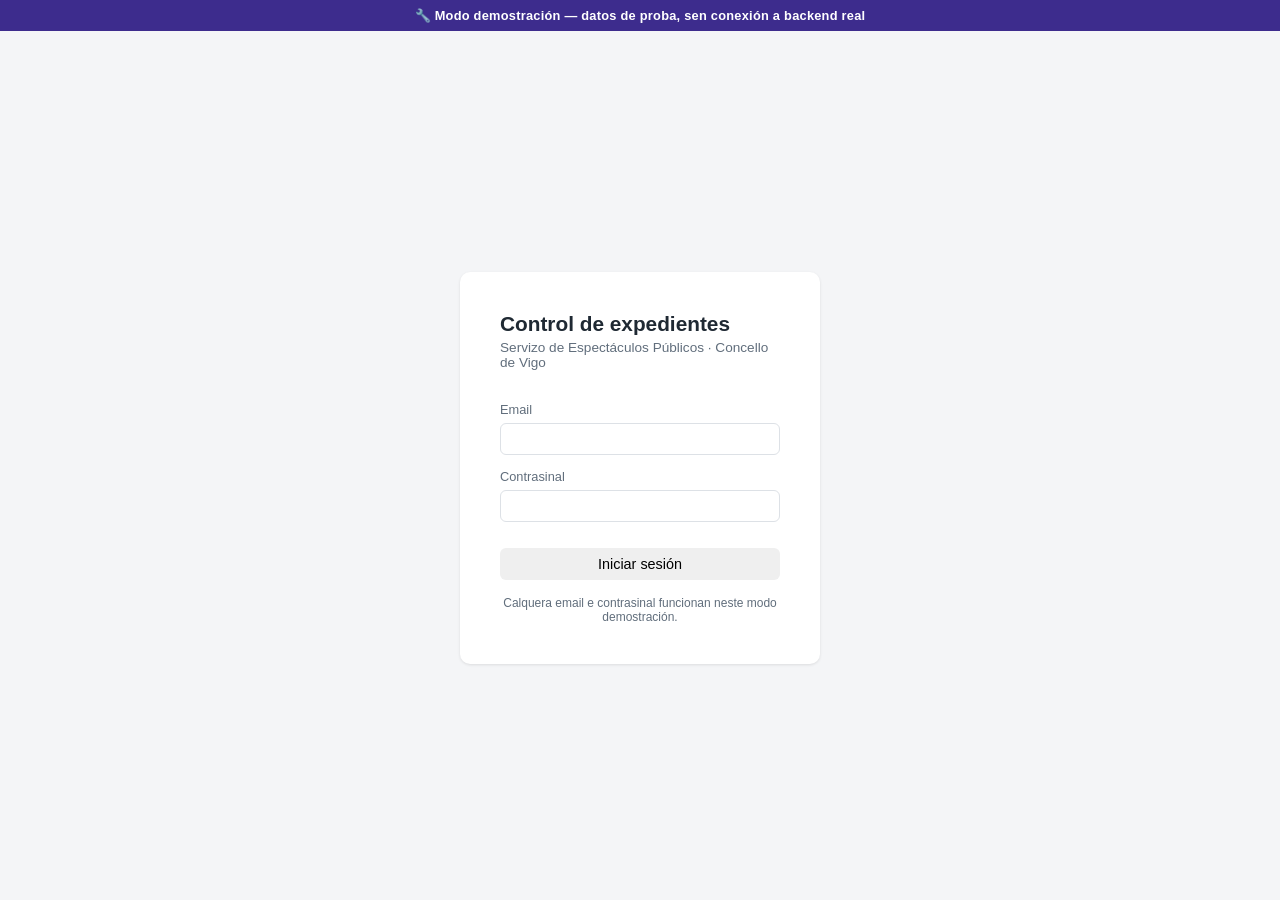
<file: index.html>
<!DOCTYPE html>
<html lang="gl">
<head>
<meta charset="UTF-8">
<meta name="viewport" content="width=device-width, initial-scale=1.0">
<title>Acceso — Control de expedientes</title>
<link rel="stylesheet" href="style.css">
</head>
<body data-page="login" class="pantalla-login">
  <div class="banner-demo">🔧 Modo demostración — datos de proba, sen conexión a backend real</div>
  <div class="tarjeta-login">
    <h1>Control de expedientes</h1>
    <p class="subtitulo">Servizo de Espectáculos Públicos · Concello de Vigo</p>
    <form id="form-login">
      <label for="email">Email</label>
      <input type="email" id="email" name="email" required autocomplete="username">

      <label for="password">Contrasinal</label>
      <input type="password" id="password" name="password" required autocomplete="current-password">

      <button type="submit">Iniciar sesión</button>
      <p id="error-login" class="mensaje-error" hidden></p>
    </form>
    <p class="nota-demo">Calquera email e contrasinal funcionan neste modo demostración.</p>
  </div>
  <script src="app.js"></script>
</body>
</html>
</file>
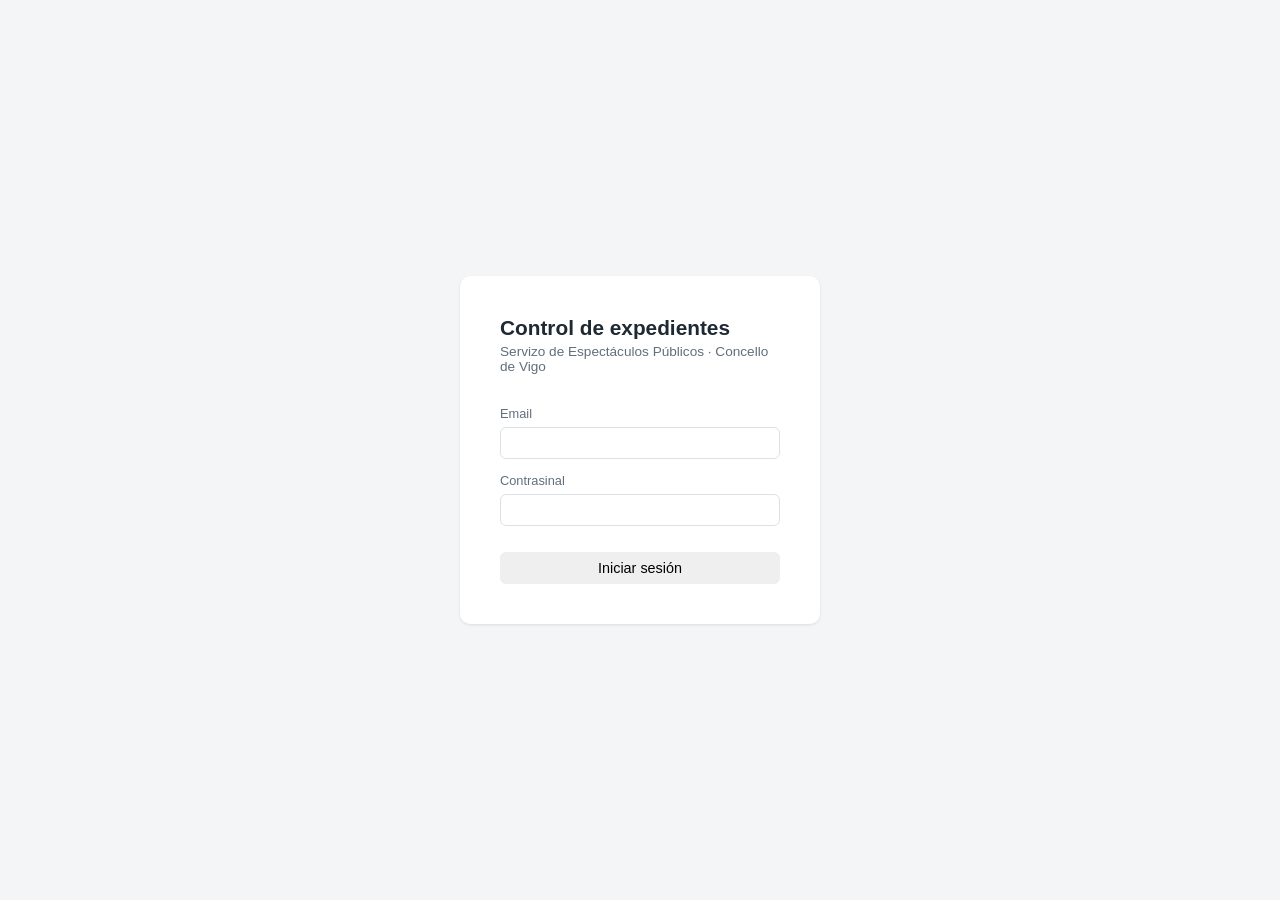
<file: expedientes_app/frontend/index.html>
<!DOCTYPE html>
<html lang="gl">
<head>
<meta charset="UTF-8">
<meta name="viewport" content="width=device-width, initial-scale=1.0">
<title>Acceso — Control de expedientes</title>
<link rel="stylesheet" href="style.css">
</head>
<body data-page="login" class="pantalla-login">
  <div class="tarjeta-login">
    <h1>Control de expedientes</h1>
    <p class="subtitulo">Servizo de Espectáculos Públicos · Concello de Vigo</p>
    <form id="form-login">
      <label for="email">Email</label>
      <input type="email" id="email" name="email" required autocomplete="username">

      <label for="password">Contrasinal</label>
      <input type="password" id="password" name="password" required autocomplete="current-password">

      <button type="submit">Iniciar sesión</button>
      <p id="error-login" class="mensaje-error" hidden></p>
    </form>
  </div>
  <script src="app.js"></script>
</body>
</html>
</file>
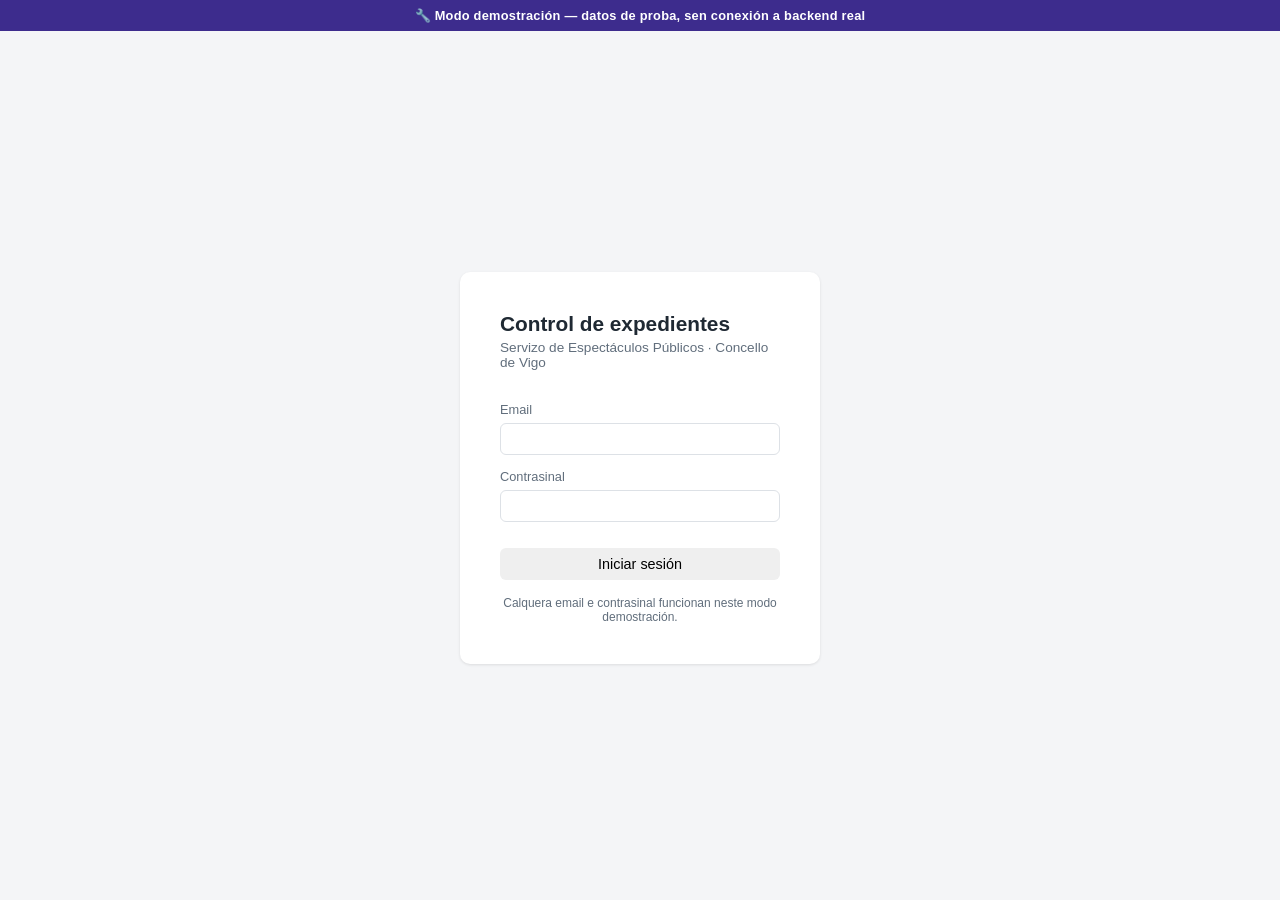
<file: expediente.html>
<!DOCTYPE html>
<html lang="gl">
<head>
<meta charset="UTF-8">
<meta name="viewport" content="width=device-width, initial-scale=1.0">
<title>Expediente — Control de expedientes</title>
<link rel="stylesheet" href="style.css">
</head>
<body data-page="expediente">
  <div class="banner-demo">🔧 Modo demostración — datos de proba, sen conexión a backend real</div>
  <header class="cabeceira">
    <h1><a href="panel.html" class="ligazon-volver">&larr;</a> Ficha de expediente</h1>
    <div class="cabeceira-dereita">
      <span id="usuario-actual"></span>
      <button id="btn-logout" class="boton-secundario">Saír</button>
    </div>
  </header>

  <main class="ficha-expediente">
    <div id="alerta-incompleto" class="alerta-incompleto" hidden></div>

    <section class="datos-expediente">
      <h2 id="titulo-expediente"></h2>
      <dl class="lista-datos">
        <dt>Interesado</dt><dd id="dato-interesado"></dd>
        <dt>Asunto</dt><dd id="dato-asunto"></dd>
        <dt>Ubicación</dt><dd id="dato-ubicacion"></dd>
        <dt>Data expediente</dt><dd id="dato-fecha-expediente"></dd>
        <dt>Estado orixe</dt><dd id="dato-estado-origen"></dd>
        <dt>Situación</dt><dd id="dato-situacion"></dd>
        <dt>Data creación na app</dt><dd id="dato-fecha-creacion"></dd>
      </dl>
    </section>

    <section class="edicion-expediente">
      <h2>Xestión</h2>
      <form id="form-expediente">
        <label for="campo-fase">Fase</label>
        <select id="campo-fase"></select>

        <label for="campo-documentacion">Documentación pendente</label>
        <select id="campo-documentacion"></select>

        <label for="campo-fecha-inicio">Data inicio evento</label>
        <input type="text" id="campo-fecha-inicio" placeholder="dd/mm/aaaa" inputmode="numeric" maxlength="10" autocomplete="off">

        <label for="campo-fecha-fin">Data fin evento</label>
        <input type="text" id="campo-fecha-fin" placeholder="dd/mm/aaaa" inputmode="numeric" maxlength="10" autocomplete="off">

        <label for="campo-tecnico">Técnico asignado</label>
        <select id="campo-tecnico"></select>

        <label for="campo-juridico">Xurídico asignado</label>
        <select id="campo-juridico"></select>

        <button type="submit" class="boton-primario">Gardar cambios</button>
        <p id="mensaje-gardado" class="mensaje-ok" hidden></p>
      </form>
    </section>

    <section class="historico-expediente">
      <h2>Histórico de cambios</h2>
      <ul id="lista-historico"></ul>
    </section>
  </main>

  <script src="app.js"></script>
</body>
</html>
</file>
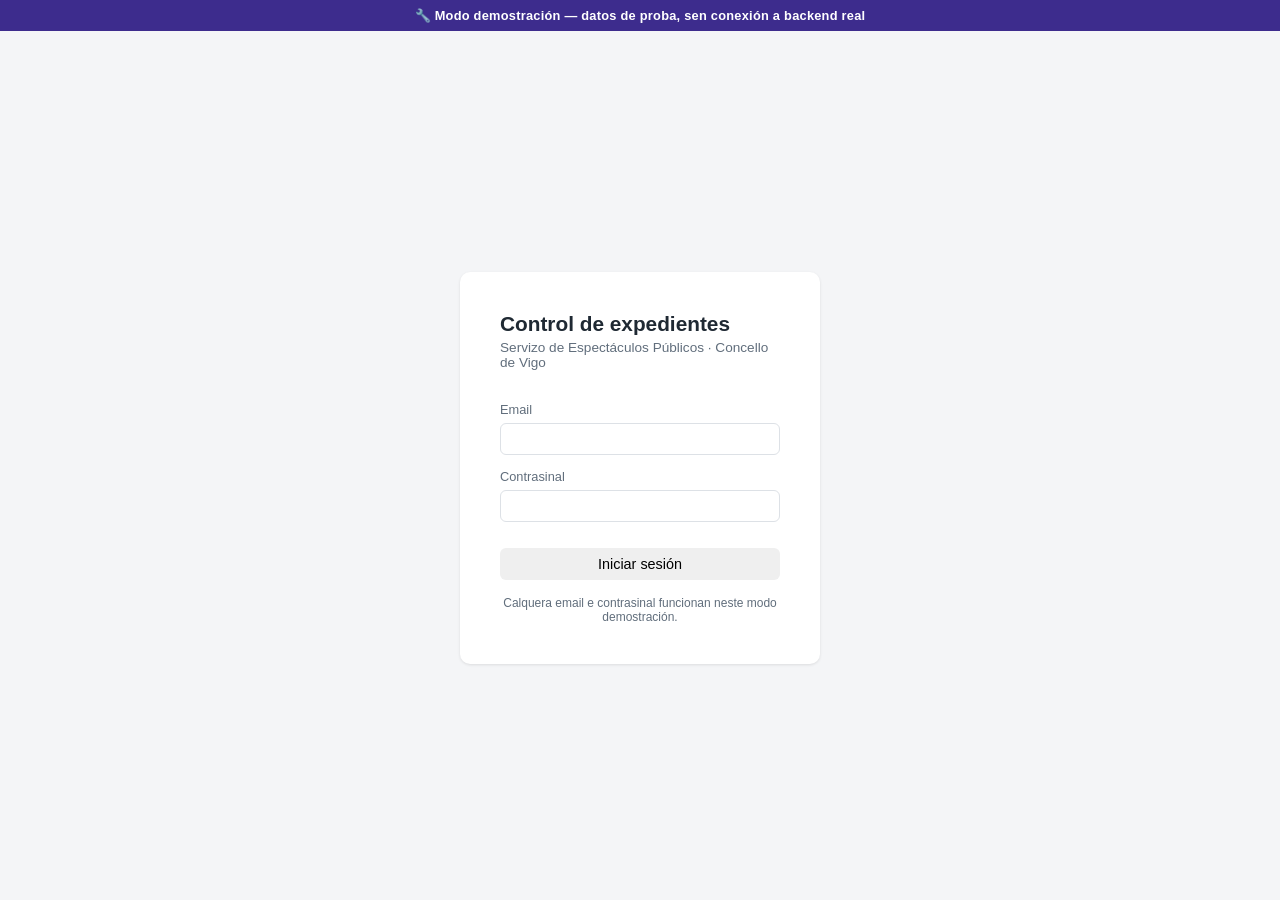
<file: panel.html>
<!DOCTYPE html>
<html lang="gl">
<head>
<meta charset="UTF-8">
<meta name="viewport" content="width=device-width, initial-scale=1.0">
<title>Panel — Control de expedientes</title>
<link rel="stylesheet" href="style.css">
</head>
<body data-page="panel">
  <div class="banner-demo">🔧 Modo demostración — datos de proba, sen conexión a backend real</div>
  <header class="cabeceira">
    <h1>Control de expedientes</h1>
    <div class="cabeceira-dereita">
      <span id="usuario-actual"></span>
      <button id="btn-logout" class="boton-secundario">Saír</button>
    </div>
  </header>

  <section class="barra-ferramentas">
    <div class="grupo-vista">
      <button id="btn-vista-kanban" class="boton-vista activo" data-vista="kanban">Kanban</button>
      <button id="btn-vista-tabla" class="boton-vista" data-vista="tabla">Táboa</button>
    </div>

    <div class="grupo-filtros">
      <select id="filtro-rapido">
        <option value="todos">Todos</option>
        <option value="mios">Os meus expedientes</option>
        <option value="incompletos">Incompletos</option>
        <option value="doc-pendente">Con doc. pendente</option>
      </select>
      <input type="search" id="buscador" placeholder="Buscar por nº de expediente ou asunto...">
    </div>

    <div class="grupo-acciones">
      <button id="btn-importar" class="boton-primario">Importar CSV</button>
    </div>
  </section>

  <main id="vista-kanban" class="vista">
    <div id="banda-agenda" class="banda-agenda"></div>
    <div class="corpo-kanban">
      <div id="taboleiro-kanban" class="taboleiro-kanban"></div>
      <aside class="panel-lateral panel-lateral-kanban">
        <h2>Próximos eventos</h2>

        <h3 id="titulo-proximos-7">Próximos 7 días</h3>
        <ul id="resumo-proximos-7"></ul>

        <h3 id="titulo-proximos-15">Próximos 15 días</h3>
        <ul id="resumo-proximos-15"></ul>

        <h3 id="titulo-proximos-30">Próximos 30 días</h3>
        <ul id="resumo-proximos-30"></ul>
      </aside>
    </div>
  </main>

  <main id="vista-tabla" class="vista" hidden>
    <div class="contedor-tabla">
      <table id="tabla-expedientes">
        <thead>
          <tr>
            <th data-orden="fecha_inicio_evento">Data evento</th>
            <th data-orden="expediente">Expediente</th>
            <th data-orden="asunto">Asunto</th>
            <th data-orden="fase">Fase</th>
            <th data-orden="documentacion_pendiente">Doc. pendente</th>
            <th data-orden="tecnico">Técnico</th>
            <th data-orden="juridico">Xurídico</th>
          </tr>
        </thead>
        <tbody id="corpo-tabla"></tbody>
      </table>
    </div>
    <aside class="panel-lateral">
      <h2>Resumo por fase</h2>
      <ul id="resumo-fases"></ul>
      <h2>Próximos 7 días</h2>
      <ul id="resumo-proximos"></ul>
    </aside>
  </main>

  <div id="modal-importar" class="modal" hidden>
    <div class="modal-contido">
      <h2>Importar CSV</h2>
      <input type="file" id="ficheiro-csv" accept=".csv">
      <div class="modal-accions">
        <button id="btn-cancelar-importar" class="boton-secundario">Cancelar</button>
        <button id="btn-confirmar-importar" class="boton-primario">Importar</button>
      </div>
      <div id="resultado-importacion"></div>
    </div>
  </div>

  <script src="app.js"></script>
</body>
</html>
</file>
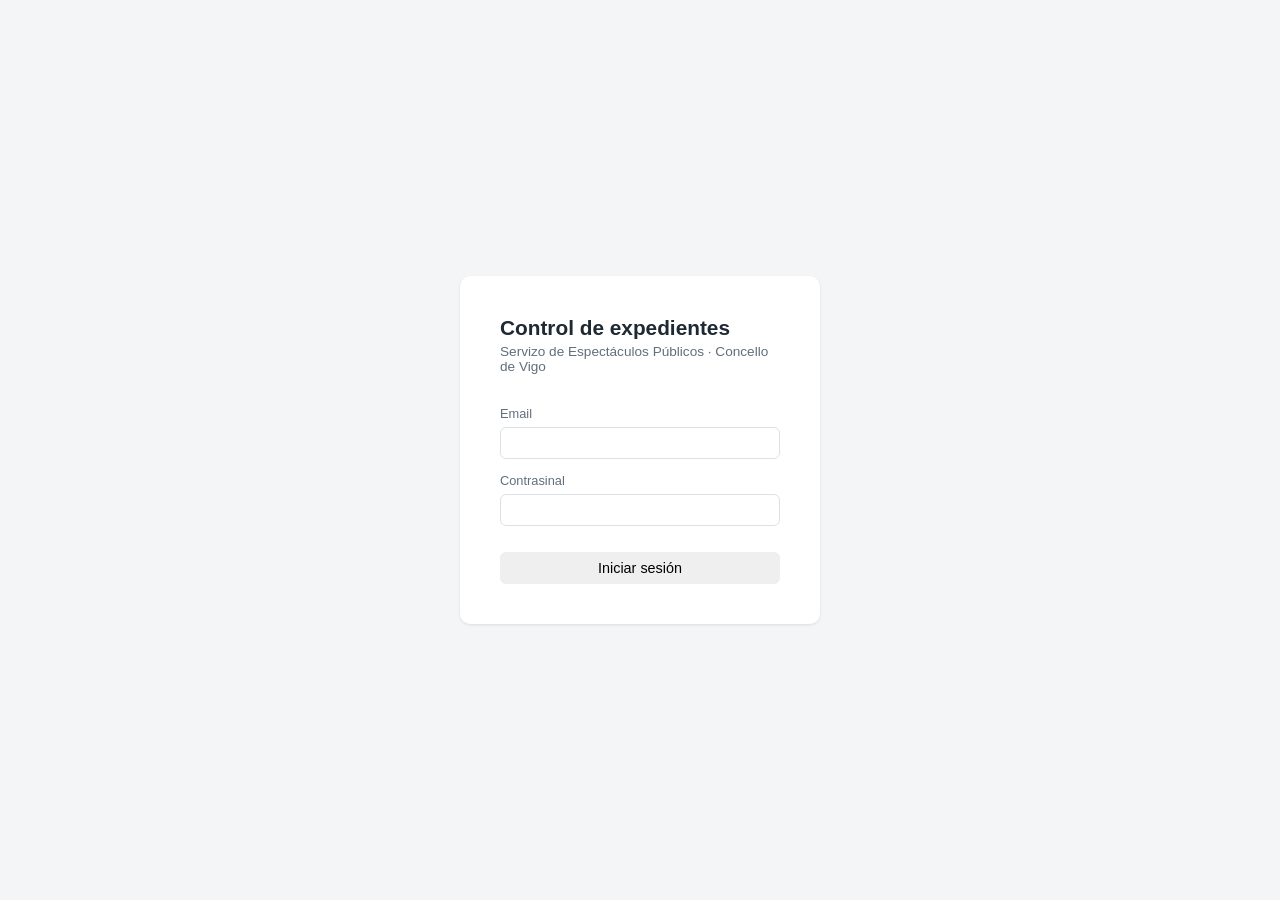
<file: expedientes_app/frontend/expediente.html>
<!DOCTYPE html>
<html lang="gl">
<head>
<meta charset="UTF-8">
<meta name="viewport" content="width=device-width, initial-scale=1.0">
<title>Expediente — Control de expedientes</title>
<link rel="stylesheet" href="style.css">
</head>
<body data-page="expediente">
  <header class="cabeceira">
    <h1><a href="panel.html" class="ligazon-volver">&larr;</a> Ficha de expediente</h1>
    <div class="cabeceira-dereita">
      <span id="usuario-actual"></span>
      <button id="btn-logout" class="boton-secundario">Saír</button>
    </div>
  </header>

  <main class="ficha-expediente">
    <div id="alerta-incompleto" class="alerta-incompleto" hidden></div>

    <section class="datos-expediente">
      <h2 id="titulo-expediente"></h2>
      <dl class="lista-datos">
        <dt>Interesado</dt><dd id="dato-interesado"></dd>
        <dt>Asunto</dt><dd id="dato-asunto"></dd>
        <dt>Ubicación</dt><dd id="dato-ubicacion"></dd>
        <dt>Data expediente</dt><dd id="dato-fecha-expediente"></dd>
        <dt>Estado orixe</dt><dd id="dato-estado-origen"></dd>
        <dt>Situación</dt><dd id="dato-situacion"></dd>
        <dt>Data creación na app</dt><dd id="dato-fecha-creacion"></dd>
      </dl>
    </section>

    <section class="edicion-expediente">
      <h2>Xestión</h2>
      <form id="form-expediente">
        <label for="campo-fase">Fase</label>
        <select id="campo-fase"></select>

        <label for="campo-documentacion">Documentación pendente</label>
        <select id="campo-documentacion"></select>

        <label for="campo-fecha-inicio">Data inicio evento</label>
        <input type="text" id="campo-fecha-inicio" placeholder="dd/mm/aaaa" inputmode="numeric" maxlength="10" autocomplete="off">

        <label for="campo-fecha-fin">Data fin evento</label>
        <input type="text" id="campo-fecha-fin" placeholder="dd/mm/aaaa" inputmode="numeric" maxlength="10" autocomplete="off">

        <label for="campo-tecnico">Técnico asignado</label>
        <select id="campo-tecnico"></select>

        <label for="campo-juridico">Xurídico asignado</label>
        <select id="campo-juridico"></select>

        <button type="submit" class="boton-primario">Gardar cambios</button>
        <p id="mensaje-gardado" class="mensaje-ok" hidden></p>
      </form>
    </section>

    <section class="historico-expediente">
      <h2>Histórico de cambios</h2>
      <ul id="lista-historico"></ul>
    </section>
  </main>

  <script src="app.js"></script>
</body>
</html>
</file>
<file: style.css>
:root {
  --cor-fondo: #f4f5f7;
  --cor-tarxeta: #ffffff;
  --cor-texto: #1f2933;
  --cor-texto-suave: #616e7c;
  --cor-borde: #dde1e6;
  --cor-primaria: #1f5eab;
  --cor-primaria-escura: #164272;
  --cor-alerta: #e8730c;
  --cor-alerta-fondo: #fdf0e2;
  --cor-erro: #c0392b;
  --cor-ok: #1f8a45;
  --sombra: 0 1px 3px rgba(0, 0, 0, 0.1);
}

* {
  box-sizing: border-box;
}

body {
  margin: 0;
  font-family: -apple-system, "Segoe UI", Roboto, Helvetica, Arial, sans-serif;
  background: var(--cor-fondo);
  color: var(--cor-texto);
}

a {
  color: var(--cor-primaria);
}

button {
  font-family: inherit;
  cursor: pointer;
  border: none;
  border-radius: 6px;
  padding: 0.5rem 1rem;
  font-size: 0.9rem;
}

.boton-primario {
  background: var(--cor-primaria);
  color: #fff;
}
.boton-primario:hover {
  background: var(--cor-primaria-escura);
}

.boton-secundario {
  background: #fff;
  border: 1px solid var(--cor-borde);
  color: var(--cor-texto);
}
.boton-secundario:hover {
  background: #eceff1;
}

input, select {
  font-family: inherit;
  font-size: 0.9rem;
  padding: 0.45rem 0.6rem;
  border: 1px solid var(--cor-borde);
  border-radius: 6px;
}

/* ---------- Banner de modo demostración ---------- */

body {
  padding-top: 2.25rem;
}

.banner-demo {
  position: fixed;
  top: 0;
  left: 0;
  width: 100%;
  background: #3d2c8d;
  color: #fff;
  text-align: center;
  font-size: 0.8rem;
  font-weight: 600;
  padding: 0.5rem 1rem;
  letter-spacing: 0.02em;
  z-index: 100;
  box-sizing: border-box;
}

.nota-demo {
  color: var(--cor-texto-suave);
  font-size: 0.75rem;
  text-align: center;
  margin: 1rem 0 0;
}

/* ---------- Login ---------- */

.pantalla-login {
  display: flex;
  align-items: center;
  justify-content: center;
  min-height: 100vh;
}

.tarjeta-login {
  background: var(--cor-tarxeta);
  padding: 2.5rem;
  border-radius: 10px;
  box-shadow: var(--sombra);
  width: 100%;
  max-width: 360px;
}

.tarjeta-login h1 {
  margin: 0 0 0.25rem;
  font-size: 1.3rem;
}

.subtitulo {
  color: var(--cor-texto-suave);
  font-size: 0.85rem;
  margin: 0 0 1.5rem;
}

.tarjeta-login form {
  display: flex;
  flex-direction: column;
  gap: 0.35rem;
}

.tarjeta-login label {
  font-size: 0.8rem;
  color: var(--cor-texto-suave);
  margin-top: 0.5rem;
}

.tarjeta-login button {
  margin-top: 1.25rem;
}

.mensaje-error {
  color: var(--cor-erro);
  font-size: 0.85rem;
}

.mensaje-ok {
  color: var(--cor-ok);
  font-size: 0.85rem;
}

/* ---------- Cabeceira / barra de ferramentas ---------- */

.cabeceira {
  display: flex;
  justify-content: space-between;
  align-items: center;
  background: var(--cor-tarxeta);
  padding: 0.9rem 1.5rem;
  border-bottom: 1px solid var(--cor-borde);
}

.cabeceira h1 {
  font-size: 1.1rem;
  margin: 0;
}

.ligazon-volver {
  text-decoration: none;
  margin-right: 0.5rem;
}

.cabeceira-dereita {
  display: flex;
  align-items: center;
  gap: 1rem;
  font-size: 0.85rem;
  color: var(--cor-texto-suave);
}

.barra-ferramentas {
  display: flex;
  flex-wrap: wrap;
  gap: 1rem;
  align-items: center;
  justify-content: space-between;
  padding: 0.75rem 1.5rem;
  background: var(--cor-tarxeta);
  border-bottom: 1px solid var(--cor-borde);
}

.grupo-vista, .grupo-filtros, .grupo-acciones {
  display: flex;
  gap: 0.5rem;
  align-items: center;
}

.boton-vista {
  background: #fff;
  border: 1px solid var(--cor-borde);
  color: var(--cor-texto-suave);
}
.boton-vista.activo {
  background: var(--cor-primaria);
  color: #fff;
  border-color: var(--cor-primaria);
}

#buscador {
  min-width: 260px;
}

/* ---------- Banda de axenda ---------- */

.banda-agenda {
  display: flex;
  gap: 0.75rem;
  overflow-x: auto;
  padding: 1rem 1.5rem;
  background: var(--cor-tarxeta);
  border-bottom: 1px solid var(--cor-borde);
}

.tarxeta-axenda {
  flex: 0 0 auto;
  min-width: 180px;
  background: var(--cor-fondo);
  border-radius: 8px;
  padding: 0.6rem 0.8rem;
  border-left: 4px solid var(--cor-primaria);
  font-size: 0.8rem;
}

.tarxeta-axenda.incompleto {
  border-left-color: var(--cor-alerta);
  background: var(--cor-alerta-fondo);
}

.tarxeta-axenda .data {
  font-weight: 600;
}

/* ---------- Kanban ---------- */

.corpo-kanban {
  display: flex;
  gap: 1rem;
  align-items: flex-start;
  padding: 0 1.5rem 1.5rem;
}

.taboleiro-kanban {
  flex: 1;
  display: flex;
  gap: 1rem;
  padding: 1.5rem 0;
  overflow-x: auto;
  align-items: flex-start;
  min-width: 0;
}

.panel-lateral-kanban {
  flex: 0 0 260px;
  margin-top: 1.5rem;
  max-height: calc(100vh - 260px);
  overflow-y: auto;
}

.panel-lateral-kanban h3 {
  font-size: 0.78rem;
  margin: 0.9rem 0 0.4rem;
  color: var(--cor-texto-suave);
  text-transform: uppercase;
  letter-spacing: 0.03em;
}

.panel-lateral-kanban ul {
  list-style: none;
  margin: 0 0 0.5rem;
  padding: 0;
  font-size: 0.82rem;
}

.panel-lateral-kanban li {
  display: flex;
  justify-content: space-between;
  gap: 0.5rem;
  padding: 0.25rem 0;
  border-bottom: 1px dashed var(--cor-borde);
  cursor: pointer;
}

.panel-lateral-kanban li:hover {
  color: var(--cor-primaria);
}

.columna-kanban {
  flex: 0 0 260px;
  background: #eceff1;
  border-radius: 8px;
  padding: 0.75rem;
  max-height: calc(100vh - 260px);
  overflow-y: auto;
}

.columna-kanban h3 {
  font-size: 0.85rem;
  margin: 0 0 0.75rem;
  color: var(--cor-texto-suave);
  text-transform: uppercase;
  letter-spacing: 0.03em;
}

.tarxeta-expediente {
  background: var(--cor-tarxeta);
  border-radius: 8px;
  padding: 0.7rem;
  margin-bottom: 0.6rem;
  box-shadow: var(--sombra);
  cursor: pointer;
  font-size: 0.82rem;
  border-left: 3px solid transparent;
}

.tarxeta-expediente:hover {
  outline: 2px solid var(--cor-primaria);
}

.tarxeta-expediente.sen-data {
  border-left-color: var(--cor-erro);
}

.tarxeta-expediente .numero {
  font-weight: 700;
}

.tarxeta-expediente .asunto {
  color: var(--cor-texto-suave);
  margin: 0.25rem 0;
  display: -webkit-box;
  -webkit-line-clamp: 2;
  -webkit-box-orient: vertical;
  overflow: hidden;
}

.badge {
  display: inline-block;
  font-size: 0.68rem;
  padding: 0.15rem 0.4rem;
  border-radius: 4px;
  background: #dde7f0;
  color: var(--cor-primaria-escura);
  margin-right: 0.25rem;
  margin-top: 0.25rem;
}

.badge.incompleto {
  background: var(--cor-alerta-fondo);
  color: var(--cor-alerta);
}

.asignados {
  margin-top: 0.4rem;
  font-size: 0.72rem;
  color: var(--cor-texto-suave);
}

/* ---------- Táboa ---------- */

#vista-tabla {
  display: flex;
  gap: 1.5rem;
  padding: 1.5rem;
  align-items: flex-start;
}

#vista-tabla[hidden] {
  display: none;
}

.contedor-tabla {
  flex: 1;
  overflow-x: auto;
  background: var(--cor-tarxeta);
  border-radius: 8px;
  box-shadow: var(--sombra);
}

table {
  width: 100%;
  border-collapse: collapse;
  font-size: 0.85rem;
}

th, td {
  text-align: left;
  padding: 0.55rem 0.75rem;
  border-bottom: 1px solid var(--cor-borde);
}

th {
  cursor: pointer;
  color: var(--cor-texto-suave);
  font-size: 0.75rem;
  text-transform: uppercase;
  letter-spacing: 0.03em;
  user-select: none;
}

tbody tr {
  cursor: pointer;
}

tbody tr:hover {
  background: #f0f4f8;
}

tbody tr.sen-data {
  background: var(--cor-alerta-fondo);
}

.celda-asunto {
  max-width: 320px;
  white-space: nowrap;
  overflow: hidden;
  text-overflow: ellipsis;
}

.panel-lateral {
  flex: 0 0 260px;
  background: var(--cor-tarxeta);
  border-radius: 8px;
  box-shadow: var(--sombra);
  padding: 1rem;
}

.panel-lateral h2 {
  font-size: 0.9rem;
  margin: 0.25rem 0 0.5rem;
}

.panel-lateral ul {
  list-style: none;
  margin: 0 0 1rem;
  padding: 0;
  font-size: 0.82rem;
}

.panel-lateral li {
  display: flex;
  justify-content: space-between;
  padding: 0.25rem 0;
  border-bottom: 1px dashed var(--cor-borde);
}

/* ---------- Modal ---------- */

.modal {
  position: fixed;
  inset: 0;
  background: rgba(0, 0, 0, 0.4);
  display: flex;
  align-items: center;
  justify-content: center;
}

.modal[hidden] {
  display: none;
}

.modal-contido {
  background: var(--cor-tarxeta);
  border-radius: 10px;
  padding: 1.5rem;
  width: 100%;
  max-width: 400px;
}

.modal-accions {
  display: flex;
  justify-content: flex-end;
  gap: 0.5rem;
  margin-top: 1.25rem;
}

#resultado-importacion {
  margin-top: 1rem;
  font-size: 0.85rem;
}

/* ---------- Ficha de expediente ---------- */

.ficha-expediente {
  max-width: 760px;
  margin: 1.5rem auto;
  padding: 0 1.5rem;
  display: flex;
  flex-direction: column;
  gap: 1.25rem;
}

.alerta-incompleto {
  background: var(--cor-alerta-fondo);
  color: var(--cor-alerta);
  border: 1px solid var(--cor-alerta);
  padding: 0.75rem 1rem;
  border-radius: 8px;
  font-size: 0.88rem;
}

.datos-expediente, .edicion-expediente, .historico-expediente {
  background: var(--cor-tarxeta);
  border-radius: 8px;
  box-shadow: var(--sombra);
  padding: 1.25rem 1.5rem;
}

.lista-datos {
  display: grid;
  grid-template-columns: 160px 1fr;
  gap: 0.4rem 1rem;
  margin: 0;
  font-size: 0.88rem;
}

.lista-datos dt {
  color: var(--cor-texto-suave);
}

.lista-datos dd {
  margin: 0;
}

#form-expediente {
  display: flex;
  flex-direction: column;
  gap: 0.35rem;
  max-width: 420px;
}

#form-expediente label {
  font-size: 0.8rem;
  color: var(--cor-texto-suave);
  margin-top: 0.5rem;
}

#form-expediente button {
  margin-top: 1.25rem;
  align-self: flex-start;
}

#lista-historico {
  list-style: none;
  padding: 0;
  margin: 0;
  font-size: 0.85rem;
  display: flex;
  flex-direction: column;
  gap: 0.6rem;
}

#lista-historico li {
  border-left: 3px solid var(--cor-borde);
  padding-left: 0.75rem;
}

#lista-historico .fecha-cambio {
  color: var(--cor-texto-suave);
  font-size: 0.75rem;
}

@media (max-width: 720px) {
  #vista-tabla {
    flex-direction: column;
  }
  .lista-datos {
    grid-template-columns: 1fr;
  }
}
</file>
<file: expedientes_app/frontend/style.css>
:root {
  --cor-fondo: #f4f5f7;
  --cor-tarxeta: #ffffff;
  --cor-texto: #1f2933;
  --cor-texto-suave: #616e7c;
  --cor-borde: #dde1e6;
  --cor-primaria: #1f5eab;
  --cor-primaria-escura: #164272;
  --cor-alerta: #e8730c;
  --cor-alerta-fondo: #fdf0e2;
  --cor-erro: #c0392b;
  --cor-ok: #1f8a45;
  --sombra: 0 1px 3px rgba(0, 0, 0, 0.1);
}

* {
  box-sizing: border-box;
}

body {
  margin: 0;
  font-family: -apple-system, "Segoe UI", Roboto, Helvetica, Arial, sans-serif;
  background: var(--cor-fondo);
  color: var(--cor-texto);
}

a {
  color: var(--cor-primaria);
}

button {
  font-family: inherit;
  cursor: pointer;
  border: none;
  border-radius: 6px;
  padding: 0.5rem 1rem;
  font-size: 0.9rem;
}

.boton-primario {
  background: var(--cor-primaria);
  color: #fff;
}
.boton-primario:hover {
  background: var(--cor-primaria-escura);
}

.boton-secundario {
  background: #fff;
  border: 1px solid var(--cor-borde);
  color: var(--cor-texto);
}
.boton-secundario:hover {
  background: #eceff1;
}

input, select {
  font-family: inherit;
  font-size: 0.9rem;
  padding: 0.45rem 0.6rem;
  border: 1px solid var(--cor-borde);
  border-radius: 6px;
}

/* ---------- Login ---------- */

.pantalla-login {
  display: flex;
  align-items: center;
  justify-content: center;
  min-height: 100vh;
}

.tarjeta-login {
  background: var(--cor-tarxeta);
  padding: 2.5rem;
  border-radius: 10px;
  box-shadow: var(--sombra);
  width: 100%;
  max-width: 360px;
}

.tarjeta-login h1 {
  margin: 0 0 0.25rem;
  font-size: 1.3rem;
}

.subtitulo {
  color: var(--cor-texto-suave);
  font-size: 0.85rem;
  margin: 0 0 1.5rem;
}

.tarjeta-login form {
  display: flex;
  flex-direction: column;
  gap: 0.35rem;
}

.tarjeta-login label {
  font-size: 0.8rem;
  color: var(--cor-texto-suave);
  margin-top: 0.5rem;
}

.tarjeta-login button {
  margin-top: 1.25rem;
}

.mensaje-error {
  color: var(--cor-erro);
  font-size: 0.85rem;
}

.mensaje-ok {
  color: var(--cor-ok);
  font-size: 0.85rem;
}

/* ---------- Cabeceira / barra de ferramentas ---------- */

.cabeceira {
  display: flex;
  justify-content: space-between;
  align-items: center;
  background: var(--cor-tarxeta);
  padding: 0.9rem 1.5rem;
  border-bottom: 1px solid var(--cor-borde);
}

.cabeceira h1 {
  font-size: 1.1rem;
  margin: 0;
}

.ligazon-volver {
  text-decoration: none;
  margin-right: 0.5rem;
}

.cabeceira-dereita {
  display: flex;
  align-items: center;
  gap: 1rem;
  font-size: 0.85rem;
  color: var(--cor-texto-suave);
}

.barra-ferramentas {
  display: flex;
  flex-wrap: wrap;
  gap: 1rem;
  align-items: center;
  justify-content: space-between;
  padding: 0.75rem 1.5rem;
  background: var(--cor-tarxeta);
  border-bottom: 1px solid var(--cor-borde);
}

.grupo-vista, .grupo-filtros, .grupo-acciones {
  display: flex;
  gap: 0.5rem;
  align-items: center;
}

.boton-vista {
  background: #fff;
  border: 1px solid var(--cor-borde);
  color: var(--cor-texto-suave);
}
.boton-vista.activo {
  background: var(--cor-primaria);
  color: #fff;
  border-color: var(--cor-primaria);
}

#buscador {
  min-width: 260px;
}

/* ---------- Banda de axenda ---------- */

.banda-agenda {
  display: flex;
  gap: 0.75rem;
  overflow-x: auto;
  padding: 1rem 1.5rem;
  background: var(--cor-tarxeta);
  border-bottom: 1px solid var(--cor-borde);
}

.tarxeta-axenda {
  flex: 0 0 auto;
  min-width: 180px;
  background: var(--cor-fondo);
  border-radius: 8px;
  padding: 0.6rem 0.8rem;
  border-left: 4px solid var(--cor-primaria);
  font-size: 0.8rem;
}

.tarxeta-axenda.incompleto {
  border-left-color: var(--cor-alerta);
  background: var(--cor-alerta-fondo);
}

.tarxeta-axenda .data {
  font-weight: 600;
}

/* ---------- Kanban ---------- */

.corpo-kanban {
  display: flex;
  gap: 1rem;
  align-items: flex-start;
  padding: 0 1.5rem 1.5rem;
}

.taboleiro-kanban {
  flex: 1;
  display: flex;
  gap: 1rem;
  padding: 1.5rem 0;
  overflow-x: auto;
  align-items: flex-start;
  min-width: 0;
}

.panel-lateral-kanban {
  flex: 0 0 260px;
  margin-top: 1.5rem;
  max-height: calc(100vh - 260px);
  overflow-y: auto;
}

.panel-lateral-kanban h3 {
  font-size: 0.78rem;
  margin: 0.9rem 0 0.4rem;
  color: var(--cor-texto-suave);
  text-transform: uppercase;
  letter-spacing: 0.03em;
}

.panel-lateral-kanban ul {
  list-style: none;
  margin: 0 0 0.5rem;
  padding: 0;
  font-size: 0.82rem;
}

.panel-lateral-kanban li {
  display: flex;
  justify-content: space-between;
  gap: 0.5rem;
  padding: 0.25rem 0;
  border-bottom: 1px dashed var(--cor-borde);
  cursor: pointer;
}

.panel-lateral-kanban li:hover {
  color: var(--cor-primaria);
}

.columna-kanban {
  flex: 0 0 260px;
  background: #eceff1;
  border-radius: 8px;
  padding: 0.75rem;
  max-height: calc(100vh - 260px);
  overflow-y: auto;
}

.columna-kanban h3 {
  font-size: 0.85rem;
  margin: 0 0 0.75rem;
  color: var(--cor-texto-suave);
  text-transform: uppercase;
  letter-spacing: 0.03em;
}

.tarxeta-expediente {
  background: var(--cor-tarxeta);
  border-radius: 8px;
  padding: 0.7rem;
  margin-bottom: 0.6rem;
  box-shadow: var(--sombra);
  cursor: pointer;
  font-size: 0.82rem;
  border-left: 3px solid transparent;
}

.tarxeta-expediente:hover {
  outline: 2px solid var(--cor-primaria);
}

.tarxeta-expediente.sen-data {
  border-left-color: var(--cor-erro);
}

.tarxeta-expediente .numero {
  font-weight: 700;
}

.tarxeta-expediente .asunto {
  color: var(--cor-texto-suave);
  margin: 0.25rem 0;
  display: -webkit-box;
  -webkit-line-clamp: 2;
  -webkit-box-orient: vertical;
  overflow: hidden;
}

.badge {
  display: inline-block;
  font-size: 0.68rem;
  padding: 0.15rem 0.4rem;
  border-radius: 4px;
  background: #dde7f0;
  color: var(--cor-primaria-escura);
  margin-right: 0.25rem;
  margin-top: 0.25rem;
}

.badge.incompleto {
  background: var(--cor-alerta-fondo);
  color: var(--cor-alerta);
}

.asignados {
  margin-top: 0.4rem;
  font-size: 0.72rem;
  color: var(--cor-texto-suave);
}

/* ---------- Táboa ---------- */

#vista-tabla {
  display: flex;
  gap: 1.5rem;
  padding: 1.5rem;
  align-items: flex-start;
}

#vista-tabla[hidden] {
  display: none;
}

.contedor-tabla {
  flex: 1;
  overflow-x: auto;
  background: var(--cor-tarxeta);
  border-radius: 8px;
  box-shadow: var(--sombra);
}

table {
  width: 100%;
  border-collapse: collapse;
  font-size: 0.85rem;
}

th, td {
  text-align: left;
  padding: 0.55rem 0.75rem;
  border-bottom: 1px solid var(--cor-borde);
}

th {
  cursor: pointer;
  color: var(--cor-texto-suave);
  font-size: 0.75rem;
  text-transform: uppercase;
  letter-spacing: 0.03em;
  user-select: none;
}

tbody tr {
  cursor: pointer;
}

tbody tr:hover {
  background: #f0f4f8;
}

tbody tr.sen-data {
  background: var(--cor-alerta-fondo);
}

.celda-asunto {
  max-width: 320px;
  white-space: nowrap;
  overflow: hidden;
  text-overflow: ellipsis;
}

.panel-lateral {
  flex: 0 0 260px;
  background: var(--cor-tarxeta);
  border-radius: 8px;
  box-shadow: var(--sombra);
  padding: 1rem;
}

.panel-lateral h2 {
  font-size: 0.9rem;
  margin: 0.25rem 0 0.5rem;
}

.panel-lateral ul {
  list-style: none;
  margin: 0 0 1rem;
  padding: 0;
  font-size: 0.82rem;
}

.panel-lateral li {
  display: flex;
  justify-content: space-between;
  padding: 0.25rem 0;
  border-bottom: 1px dashed var(--cor-borde);
}

/* ---------- Modal ---------- */

.modal {
  position: fixed;
  inset: 0;
  background: rgba(0, 0, 0, 0.4);
  display: flex;
  align-items: center;
  justify-content: center;
}

.modal[hidden] {
  display: none;
}

.modal-contido {
  background: var(--cor-tarxeta);
  border-radius: 10px;
  padding: 1.5rem;
  width: 100%;
  max-width: 400px;
}

.modal-accions {
  display: flex;
  justify-content: flex-end;
  gap: 0.5rem;
  margin-top: 1.25rem;
}

#resultado-importacion {
  margin-top: 1rem;
  font-size: 0.85rem;
}

/* ---------- Ficha de expediente ---------- */

.ficha-expediente {
  max-width: 760px;
  margin: 1.5rem auto;
  padding: 0 1.5rem;
  display: flex;
  flex-direction: column;
  gap: 1.25rem;
}

.alerta-incompleto {
  background: var(--cor-alerta-fondo);
  color: var(--cor-alerta);
  border: 1px solid var(--cor-alerta);
  padding: 0.75rem 1rem;
  border-radius: 8px;
  font-size: 0.88rem;
}

.datos-expediente, .edicion-expediente, .historico-expediente {
  background: var(--cor-tarxeta);
  border-radius: 8px;
  box-shadow: var(--sombra);
  padding: 1.25rem 1.5rem;
}

.lista-datos {
  display: grid;
  grid-template-columns: 160px 1fr;
  gap: 0.4rem 1rem;
  margin: 0;
  font-size: 0.88rem;
}

.lista-datos dt {
  color: var(--cor-texto-suave);
}

.lista-datos dd {
  margin: 0;
}

#form-expediente {
  display: flex;
  flex-direction: column;
  gap: 0.35rem;
  max-width: 420px;
}

#form-expediente label {
  font-size: 0.8rem;
  color: var(--cor-texto-suave);
  margin-top: 0.5rem;
}

#form-expediente button {
  margin-top: 1.25rem;
  align-self: flex-start;
}

#lista-historico {
  list-style: none;
  padding: 0;
  margin: 0;
  font-size: 0.85rem;
  display: flex;
  flex-direction: column;
  gap: 0.6rem;
}

#lista-historico li {
  border-left: 3px solid var(--cor-borde);
  padding-left: 0.75rem;
}

#lista-historico .fecha-cambio {
  color: var(--cor-texto-suave);
  font-size: 0.75rem;
}

@media (max-width: 720px) {
  #vista-tabla {
    flex-direction: column;
  }
  .lista-datos {
    grid-template-columns: 1fr;
  }
}
</file>
